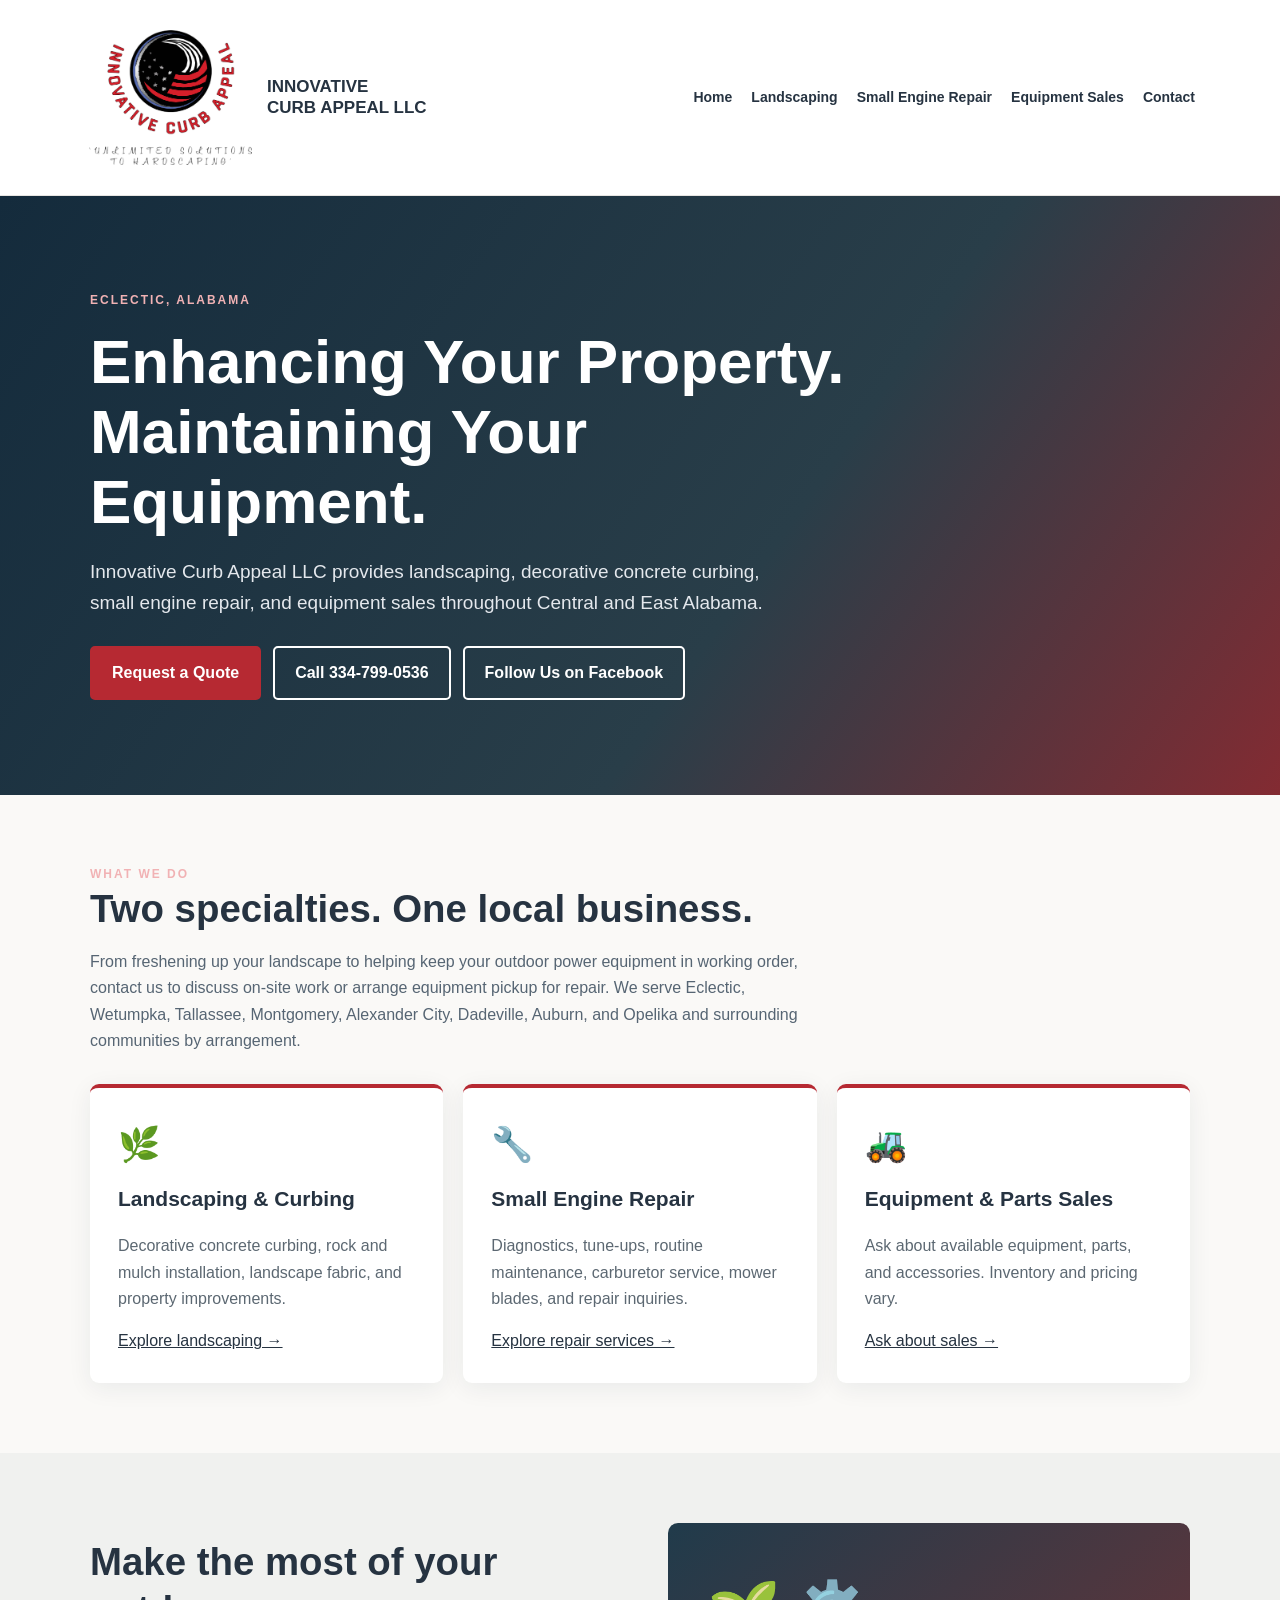
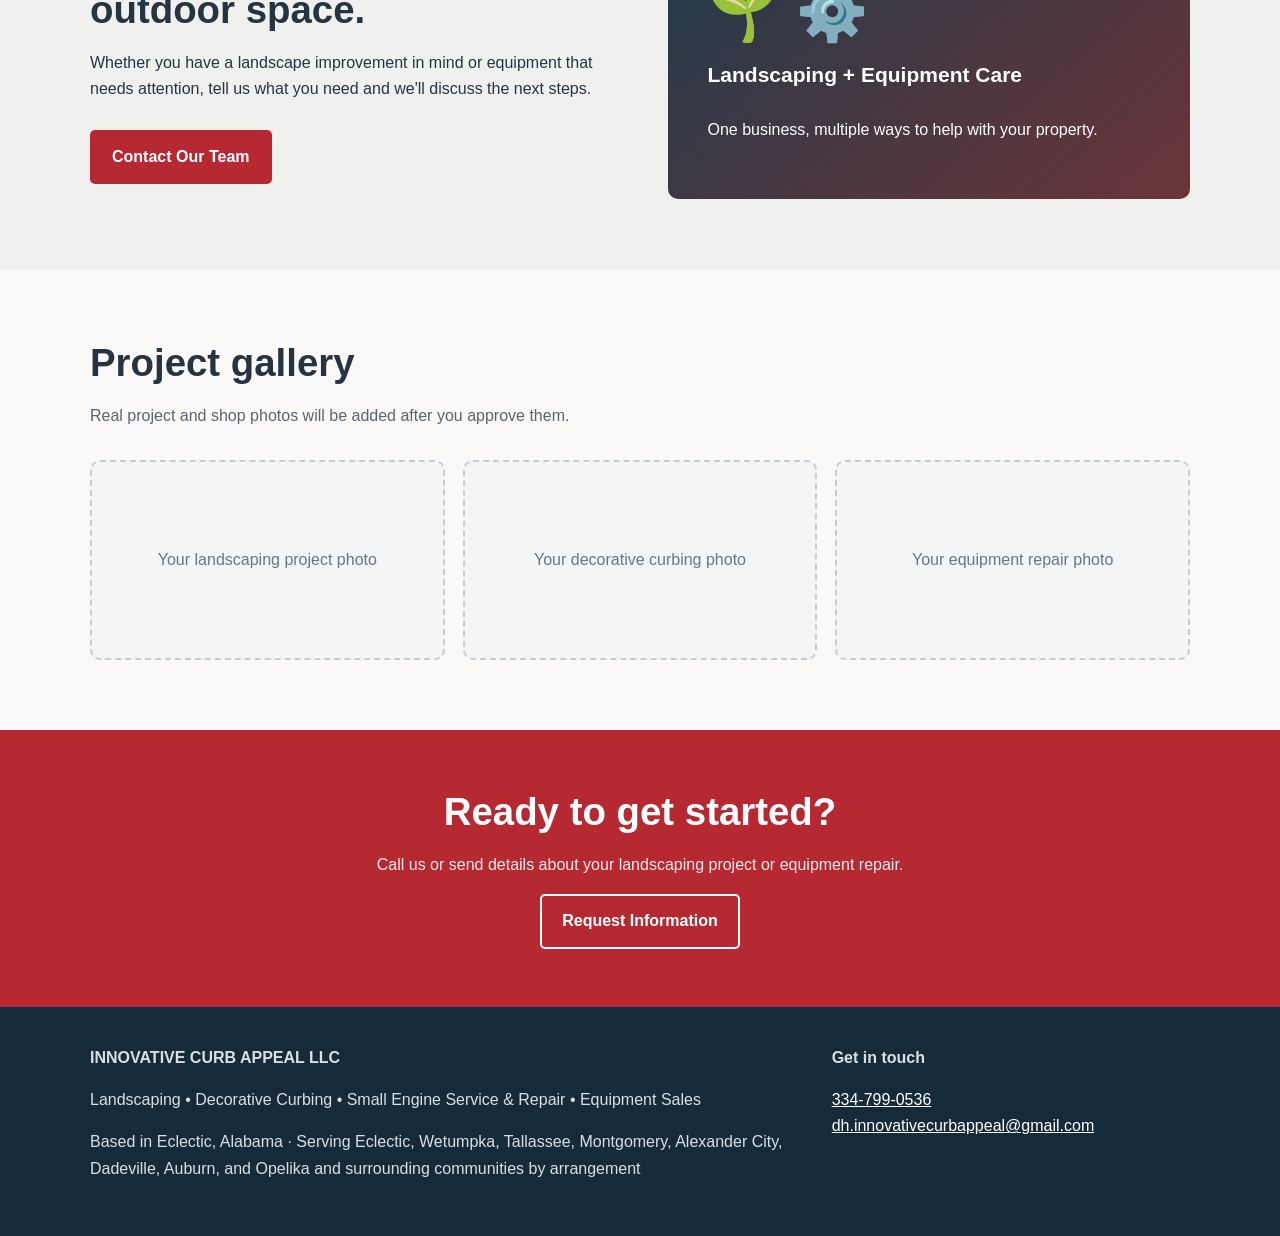
<file: index.html>
<!doctype html><html lang="en"><head><meta charset="utf-8"><meta name="viewport" content="width=device-width,initial-scale=1"><title>Landscaping &amp; Small Engine Repair in Eclectic, AL | Innovative Curb Appeal LLC</title><meta name="description" content="Innovative Curb Appeal LLC provides landscaping, decorative curbing, small engine repair and equipment sales inquiries in Eclectic, Alabama."><meta name="robots" content="index,follow"><link rel="stylesheet" href="style.css"><link rel="icon" type="image/png" href="logo.png"><meta name="theme-color" content="#152b3a"><script type="application/ld+json">{"@context":"https://schema.org","@type":"LocalBusiness","name":"Innovative Curb Appeal LLC","telephone":"+1-334-799-0536","email":"dh.innovativecurbappeal@gmail.com","areaServed":[{"@type":"City","name":"Eclectic, Alabama"},{"@type":"City","name":"Wetumpka, Alabama"},{"@type":"City","name":"Tallassee, Alabama"},{"@type":"City","name":"Montgomery, Alabama"},{"@type":"City","name":"Alexander City, Alabama"},{"@type":"City","name":"Dadeville, Alabama"},{"@type":"City","name":"Auburn, Alabama"},{"@type":"City","name":"Opelika, Alabama"}],"description":"Landscaping, decorative concrete curbing, small engine service and repair, and equipment sales."}</script></head><body><header><nav><a class="brand" href="index.html"><img src="logo.png" alt="Innovative Curb Appeal logo"><span>INNOVATIVE<br>CURB APPEAL LLC</span></a><div class="links"><a href="index.html">Home</a><a href="landscaping.html">Landscaping</a><a href="small-engine-repair.html">Small Engine Repair</a><a href="equipment-sales.html">Equipment Sales</a><a href="contact.html">Contact</a></div></nav></header><section class="hero"><div class="container"><div class="eyebrow">Eclectic, Alabama</div><h1>Enhancing Your Property. Maintaining Your Equipment.</h1><p>
<p>Innovative Curb Appeal LLC provides landscaping, decorative concrete curbing, small engine repair, and equipment sales throughout Central and East Alabama.</p></p><div class="buttons"><a class="btn" href="contact.html">Request a Quote</a><a class="btn outline" href="tel:+13347990536">Call 334-799-0536</a>
<a class="btn outline" href="https://www.facebook.com/people/Innovative-Curb-Appeal-LLC/61556141554050/" target="_blank" rel="noopener noreferrer">Follow Us on Facebook</a>
</div></div></section><section class="section"><div class="container"><div class="eyebrow">What we do</div><h2>Two specialties. One local business.</h2><p class="intro">From freshening up your landscape to helping keep your outdoor power equipment in working order, contact us to discuss on-site work or arrange equipment pickup for repair. We serve Eclectic, Wetumpka, Tallassee, Montgomery, Alexander City, Dadeville, Auburn, and Opelika and surrounding communities by arrangement.</p><div class="cards"><div class="card"><div class="symbol">🌿</div><h3>Landscaping & Curbing</h3><p>Decorative concrete curbing, rock and mulch installation, landscape fabric, and property improvements.</p><a href="landscaping.html">Explore landscaping →</a></div><div class="card"><div class="symbol">🔧</div><h3>Small Engine Repair</h3><p>Diagnostics, tune-ups, routine maintenance, carburetor service, mower blades, and repair inquiries.</p><a href="small-engine-repair.html">Explore repair services →</a></div><div class="card"><div class="symbol">🚜</div><h3>Equipment & Parts Sales</h3><p>Ask about available equipment, parts, and accessories. Inventory and pricing vary.</p><a href="equipment-sales.html">Ask about sales →</a></div></div></div></section><section class="section alt"><div class="container split"><div><h2>Make the most of your outdoor space.</h2><p>Whether you have a landscape improvement in mind or equipment that needs attention, tell us what you need and we'll discuss the next steps.</p><div class="buttons"><a class="btn" href="contact.html">Contact Our Team</a></div></div><div class="visual"><div class="large">🌱 ⚙️</div><h3>Landscaping + Equipment Care</h3><p>One business, multiple ways to help with your property.</p></div></div></section><section class="section"><div class="container"><h2>Project gallery</h2><p class="intro">Real project and shop photos will be added after you approve them.</p><div class="gallery"><div class="placeholder">Your landscaping project photo</div><div class="placeholder">Your decorative curbing photo</div><div class="placeholder">Your equipment repair photo</div></div></div></section><section class="cta"><h2>Ready to get started?</h2><p>Call us or send details about your landscaping project or equipment repair.</p><a class="btn outline" href="contact.html">Request Information</a></section><footer class="footer"><div class="container footergrid"><div><strong>INNOVATIVE CURB APPEAL LLC</strong><p>Landscaping • Decorative Curbing • Small Engine Service & Repair • Equipment Sales</p><p>Based in Eclectic, Alabama · Serving Eclectic, Wetumpka, Tallassee, Montgomery, Alexander City, Dadeville, Auburn, and Opelika and surrounding communities by arrangement</p></div><div><strong>Get in touch</strong><p><a href="tel:+13347990536">334-799-0536</a><br><a href="mailto:dh.innovativecurbappeal@gmail.com">dh.innovativecurbappeal@gmail.com</a></p></div></div></footer></body></html>
</file>
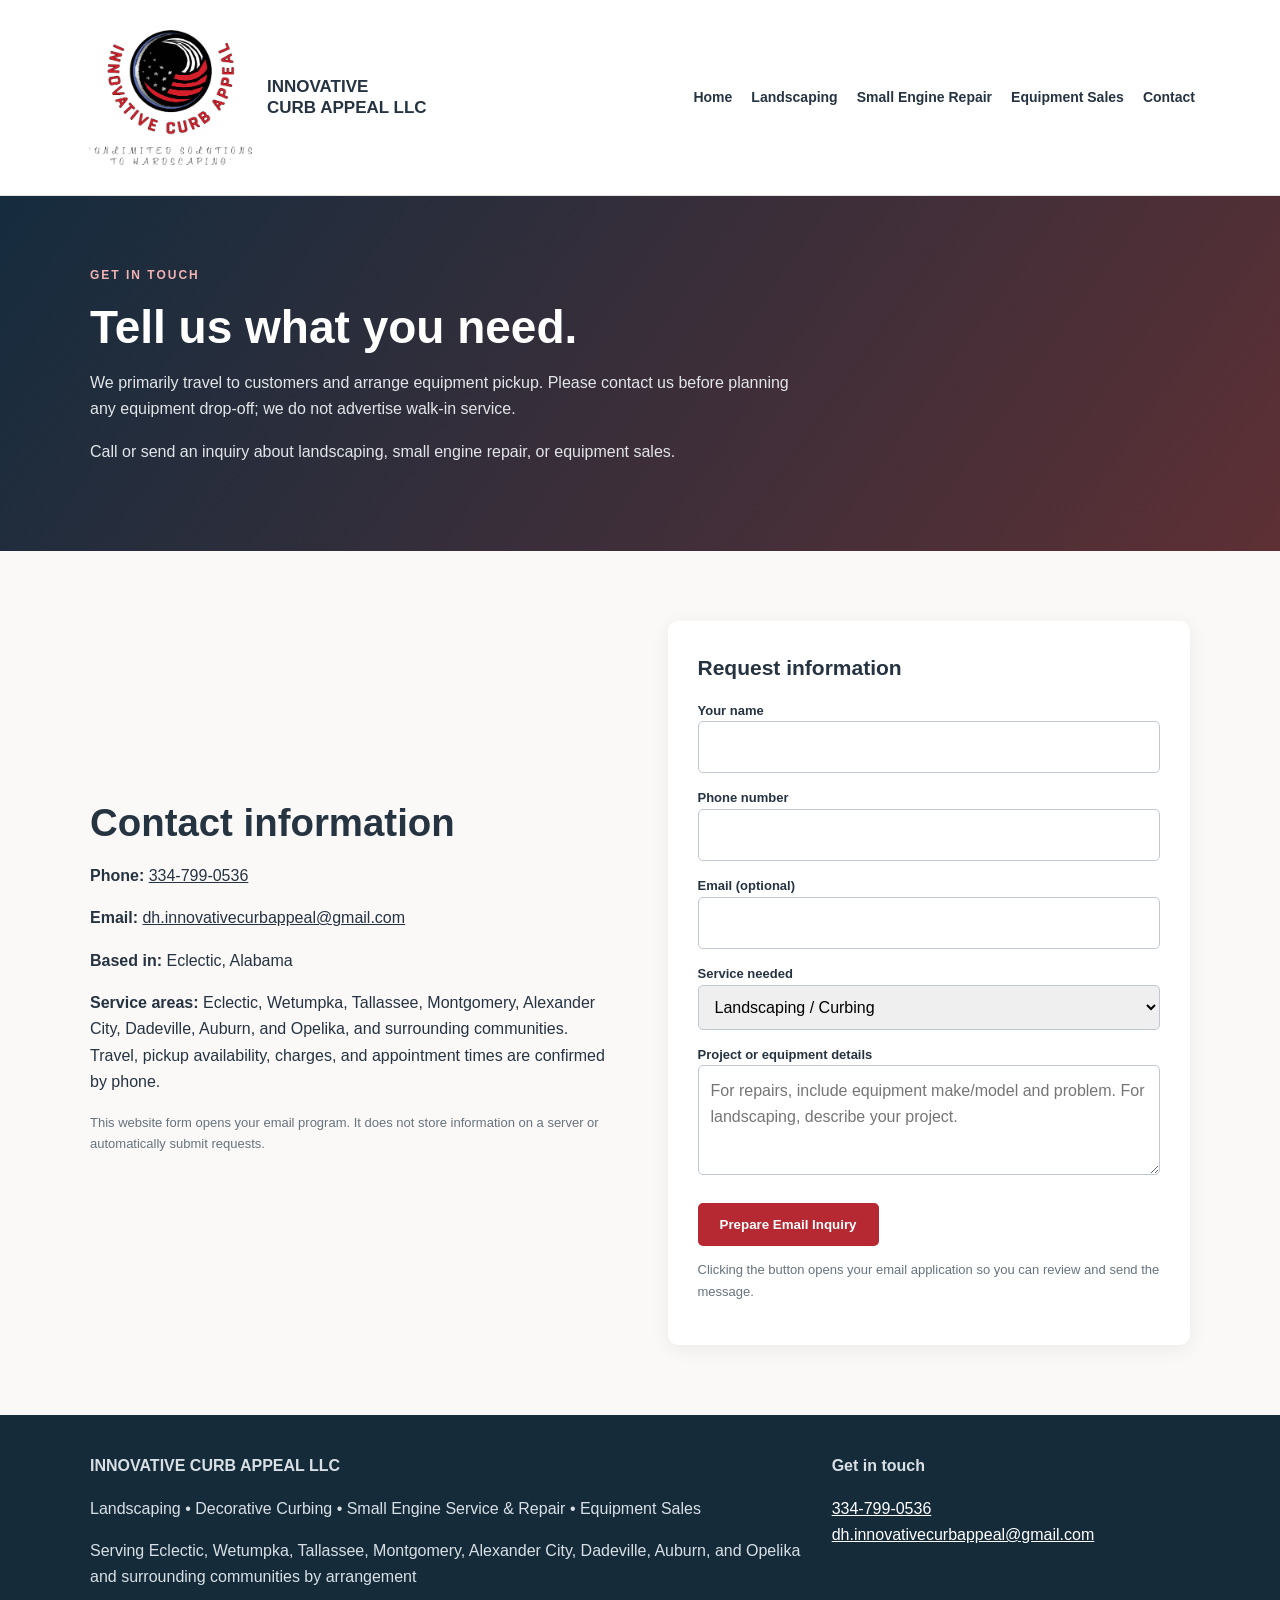
<file: contact.html>
<!doctype html><html lang="en"><head><meta charset="utf-8"><meta name="viewport" content="width=device-width,initial-scale=1"><title>Contact &amp; Request a Quote | Innovative Curb Appeal LLC</title><meta name="description" content="Contact Innovative Curb Appeal LLC for landscaping quotes, small engine repairs, and equipment sales inquiries."><meta name="robots" content="index,follow"><link rel="stylesheet" href="style.css"><link rel="icon" type="image/png" href="logo.png"><meta name="theme-color" content="#152b3a"><script type="application/ld+json">{"@context":"https://schema.org","@type":"LocalBusiness","name":"Innovative Curb Appeal LLC","telephone":"+1-334-799-0536","email":"dh.innovativecurbappeal@gmail.com","areaServed":[{"@type":"City","name":"Eclectic, Alabama"},{"@type":"City","name":"Wetumpka, Alabama"},{"@type":"City","name":"Tallassee, Alabama"},{"@type":"City","name":"Montgomery, Alabama"},{"@type":"City","name":"Alexander City, Alabama"},{"@type":"City","name":"Dadeville, Alabama"},{"@type":"City","name":"Auburn, Alabama"},{"@type":"City","name":"Opelika, Alabama"}],"description":"Landscaping, decorative concrete curbing, small engine service and repair, and equipment sales."}</script></head><body><header><nav><a class="brand" href="index.html"><img src="logo.png" alt="Innovative Curb Appeal logo"><span>INNOVATIVE<br>CURB APPEAL LLC</span></a><div class="links"><a href="index.html">Home</a><a href="landscaping.html">Landscaping</a><a href="small-engine-repair.html">Small Engine Repair</a><a href="equipment-sales.html">Equipment Sales</a><a href="contact.html">Contact</a></div></nav></header><section class="smallhero"><div class="container"><div class="eyebrow">Get in touch</div><h1>Tell us what you need.</h1><p>We primarily travel to customers and arrange equipment pickup. Please contact us before planning any equipment drop-off; we do not advertise walk-in service.</p><p>Call or send an inquiry about landscaping, small engine repair, or equipment sales.</p></div></section><section class="section"><div class="container split"><div><h2>Contact information</h2><p><strong>Phone:</strong> <a href="tel:+13347990536">334-799-0536</a></p><p><strong>Email:</strong> <a href="mailto:dh.innovativecurbappeal@gmail.com">dh.innovativecurbappeal@gmail.com</a></p><p><strong>Based in:</strong> Eclectic, Alabama</p><p><strong>Service areas:</strong> Eclectic, Wetumpka, Tallassee, Montgomery, Alexander City, Dadeville, Auburn, and Opelika, and surrounding communities. Travel, pickup availability, charges, and appointment times are confirmed by phone.</p><p class="note">This website form opens your email program. It does not store information on a server or automatically submit requests.</p></div><form class="contactbox" id="inquiry"><h3>Request information</h3><label for="name">Your name</label><input id="name" required maxlength="100"><label for="phone">Phone number</label><input id="phone" required maxlength="40"><label for="email">Email (optional)</label><input id="email" type="email" maxlength="100"><label for="type">Service needed</label><select id="type"><option>Landscaping / Curbing</option><option>Small Engine Repair</option><option>Equipment / Parts Sales</option><option>Other</option></select><label for="details">Project or equipment details</label><textarea id="details" required maxlength="2000" placeholder="For repairs, include equipment make/model and problem. For landscaping, describe your project."></textarea><button class="btn" type="submit">Prepare Email Inquiry</button><p class="note">Clicking the button opens your email application so you can review and send the message.</p></form></div></section><script>document.getElementById('inquiry').addEventListener('submit',function(e){e.preventDefault();let g=id=>document.getElementById(id).value;let subject='Website inquiry: '+g('type');let body='Name: '+g('name')+'\nPhone: '+g('phone')+'\nEmail: '+g('email')+'\nService: '+g('type')+'\n\nDetails:\n'+g('details');window.location.href='mailto:dh.innovativecurbappeal@gmail.com?subject='+encodeURIComponent(subject)+'&body='+encodeURIComponent(body)})</script><footer class="footer"><div class="container footergrid"><div><strong>INNOVATIVE CURB APPEAL LLC</strong><p>Landscaping • Decorative Curbing • Small Engine Service & Repair • Equipment Sales</p><p>Serving Eclectic, Wetumpka, Tallassee, Montgomery, Alexander City, Dadeville, Auburn, and Opelika and surrounding communities by arrangement</p></div><div><strong>Get in touch</strong><p><a href="tel:+13347990536">334-799-0536</a><br><a href="mailto:dh.innovativecurbappeal@gmail.com">dh.innovativecurbappeal@gmail.com</a></p></div></div></footer></body></html>
</file>
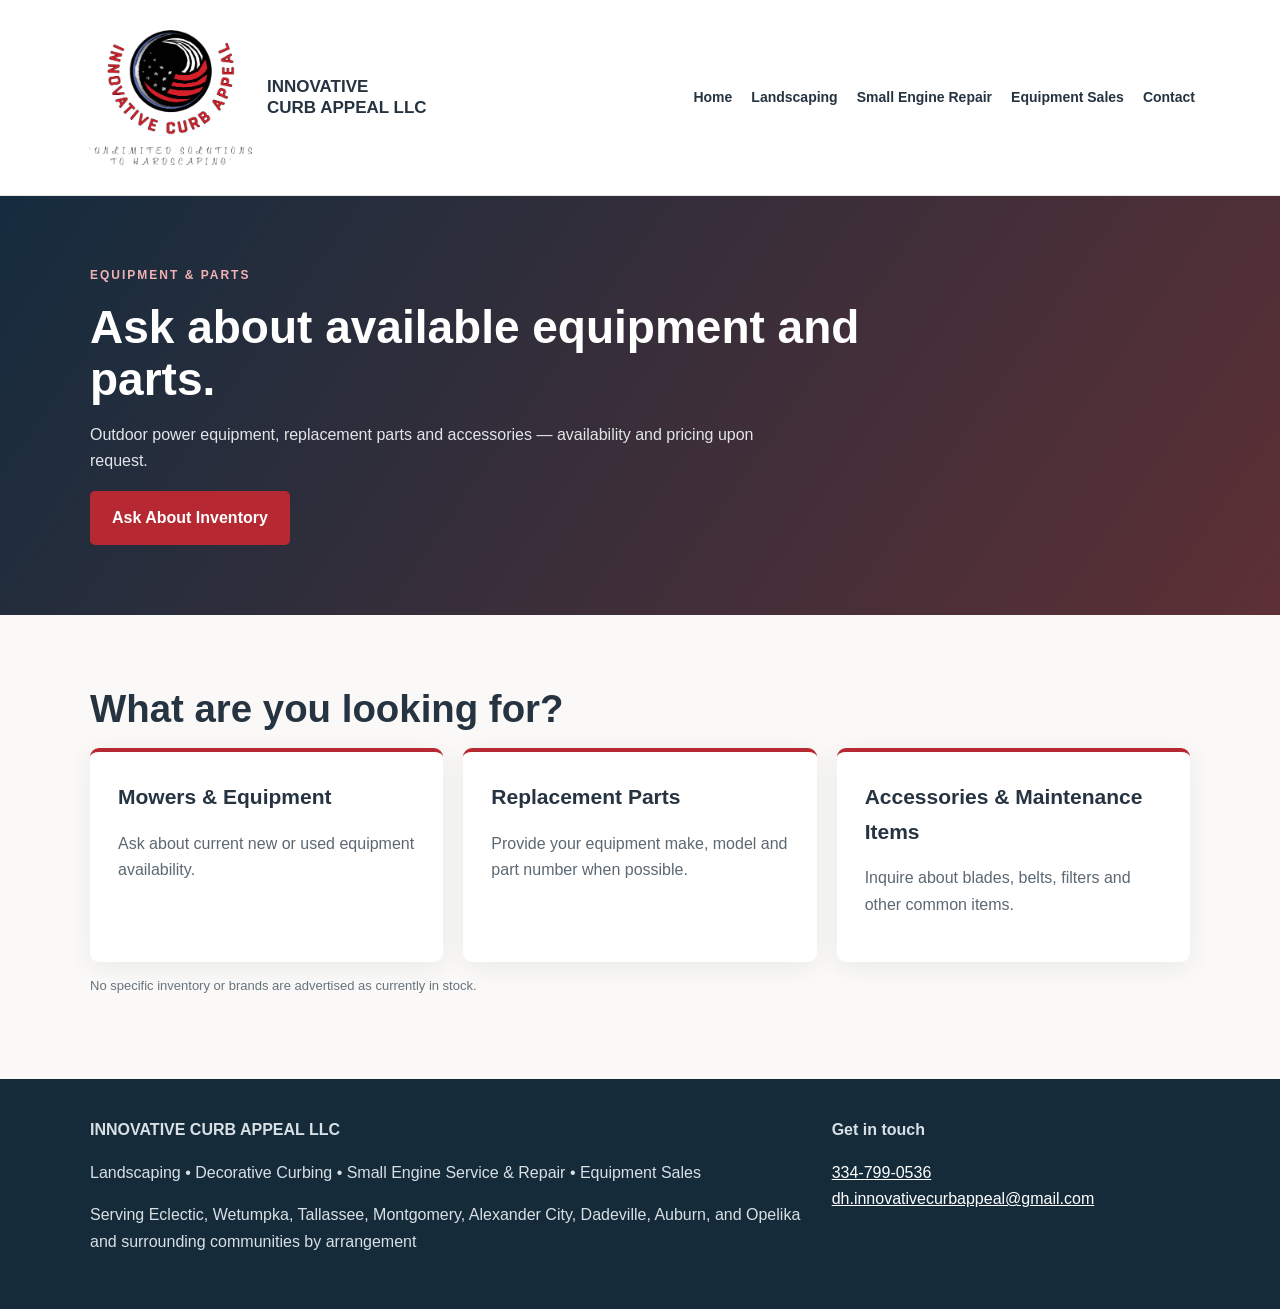
<file: equipment-sales.html>
<!doctype html><html lang="en"><head><meta charset="utf-8"><meta name="viewport" content="width=device-width,initial-scale=1"><title>Equipment, Parts &amp; Accessories | Innovative Curb Appeal LLC</title><meta name="description" content="Contact Innovative Curb Appeal LLC to ask about outdoor equipment, parts and accessories available for sale."><meta name="robots" content="index,follow"><link rel="stylesheet" href="style.css"><link rel="icon" type="image/png" href="logo.png"><meta name="theme-color" content="#152b3a"><script type="application/ld+json">{"@context":"https://schema.org","@type":"LocalBusiness","name":"Innovative Curb Appeal LLC","telephone":"+1-334-799-0536","email":"dh.innovativecurbappeal@gmail.com","areaServed":[{"@type":"City","name":"Eclectic, Alabama"},{"@type":"City","name":"Wetumpka, Alabama"},{"@type":"City","name":"Tallassee, Alabama"},{"@type":"City","name":"Montgomery, Alabama"},{"@type":"City","name":"Alexander City, Alabama"},{"@type":"City","name":"Dadeville, Alabama"},{"@type":"City","name":"Auburn, Alabama"},{"@type":"City","name":"Opelika, Alabama"}],"description":"Landscaping, decorative concrete curbing, small engine service and repair, and equipment sales."}</script></head><body><header><nav><a class="brand" href="index.html"><img src="logo.png" alt="Innovative Curb Appeal logo"><span>INNOVATIVE<br>CURB APPEAL LLC</span></a><div class="links"><a href="index.html">Home</a><a href="landscaping.html">Landscaping</a><a href="small-engine-repair.html">Small Engine Repair</a><a href="equipment-sales.html">Equipment Sales</a><a href="contact.html">Contact</a></div></nav></header><section class="smallhero"><div class="container"><div class="eyebrow">Equipment & parts</div><h1>Ask about available equipment and parts.</h1><p>Outdoor power equipment, replacement parts and accessories — availability and pricing upon request.</p><a class="btn" href="contact.html">Ask About Inventory</a></div></section><section class="section"><div class="container"><h2>What are you looking for?</h2><div class="cards"><div class="card"><h3>Mowers & Equipment</h3><p>Ask about current new or used equipment availability.</p></div><div class="card"><h3>Replacement Parts</h3><p>Provide your equipment make, model and part number when possible.</p></div><div class="card"><h3>Accessories & Maintenance Items</h3><p>Inquire about blades, belts, filters and other common items.</p></div></div><p class="note">No specific inventory or brands are advertised as currently in stock.</p></div></section><footer class="footer"><div class="container footergrid"><div><strong>INNOVATIVE CURB APPEAL LLC</strong><p>Landscaping • Decorative Curbing • Small Engine Service & Repair • Equipment Sales</p><p>Serving Eclectic, Wetumpka, Tallassee, Montgomery, Alexander City, Dadeville, Auburn, and Opelika and surrounding communities by arrangement</p></div><div><strong>Get in touch</strong><p><a href="tel:+13347990536">334-799-0536</a><br><a href="mailto:dh.innovativecurbappeal@gmail.com">dh.innovativecurbappeal@gmail.com</a></p></div></div></footer></body></html>
</file>
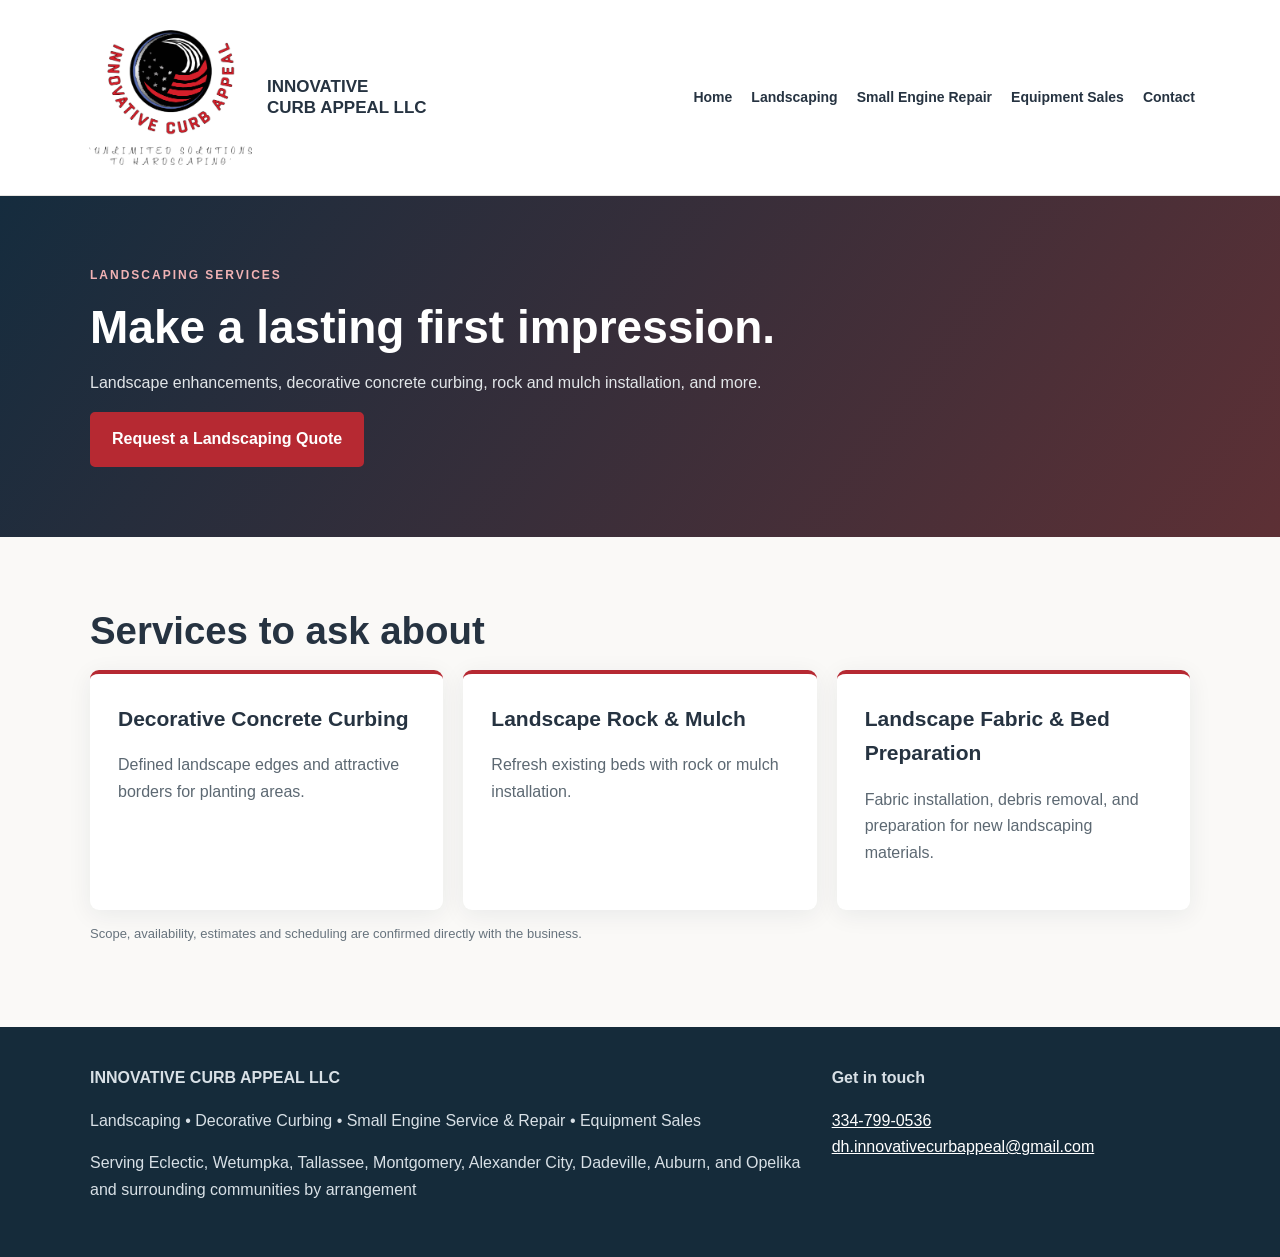
<file: landscaping.html>
<!doctype html><html lang="en"><head><meta charset="utf-8"><meta name="viewport" content="width=device-width,initial-scale=1"><title>Landscaping &amp; Decorative Concrete Curbing | Innovative Curb Appeal LLC</title><meta name="description" content="Ask Innovative Curb Appeal LLC about decorative curbing, landscape rock, mulch, fabric and yard improvements."><meta name="robots" content="index,follow"><link rel="stylesheet" href="style.css"><link rel="icon" type="image/png" href="logo.png"><meta name="theme-color" content="#152b3a"><script type="application/ld+json">{"@context":"https://schema.org","@type":"LocalBusiness","name":"Innovative Curb Appeal LLC","telephone":"+1-334-799-0536","email":"dh.innovativecurbappeal@gmail.com","areaServed":[{"@type":"City","name":"Eclectic, Alabama"},{"@type":"City","name":"Wetumpka, Alabama"},{"@type":"City","name":"Tallassee, Alabama"},{"@type":"City","name":"Montgomery, Alabama"},{"@type":"City","name":"Alexander City, Alabama"},{"@type":"City","name":"Dadeville, Alabama"},{"@type":"City","name":"Auburn, Alabama"},{"@type":"City","name":"Opelika, Alabama"}],"description":"Landscaping, decorative concrete curbing, small engine service and repair, and equipment sales."}</script></head><body><header><nav><a class="brand" href="index.html"><img src="logo.png" alt="Innovative Curb Appeal logo"><span>INNOVATIVE<br>CURB APPEAL LLC</span></a><div class="links"><a href="index.html">Home</a><a href="landscaping.html">Landscaping</a><a href="small-engine-repair.html">Small Engine Repair</a><a href="equipment-sales.html">Equipment Sales</a><a href="contact.html">Contact</a></div></nav></header><section class="smallhero"><div class="container"><div class="eyebrow">Landscaping services</div><h1>Make a lasting first impression.</h1><p>Landscape enhancements, decorative concrete curbing, rock and mulch installation, and more.</p><a class="btn" href="contact.html">Request a Landscaping Quote</a></div></section><section class="section"><div class="container"><h2>Services to ask about</h2><div class="cards"><div class="card"><h3>Decorative Concrete Curbing</h3><p>Defined landscape edges and attractive borders for planting areas.</p></div><div class="card"><h3>Landscape Rock & Mulch</h3><p>Refresh existing beds with rock or mulch installation.</p></div><div class="card"><h3>Landscape Fabric & Bed Preparation</h3><p>Fabric installation, debris removal, and preparation for new landscaping materials.</p></div></div><p class="note">Scope, availability, estimates and scheduling are confirmed directly with the business.</p></div></section><footer class="footer"><div class="container footergrid"><div><strong>INNOVATIVE CURB APPEAL LLC</strong><p>Landscaping • Decorative Curbing • Small Engine Service & Repair • Equipment Sales</p><p>Serving Eclectic, Wetumpka, Tallassee, Montgomery, Alexander City, Dadeville, Auburn, and Opelika and surrounding communities by arrangement</p></div><div><strong>Get in touch</strong><p><a href="tel:+13347990536">334-799-0536</a><br><a href="mailto:dh.innovativecurbappeal@gmail.com">dh.innovativecurbappeal@gmail.com</a></p></div></div></footer></body></html>
</file>
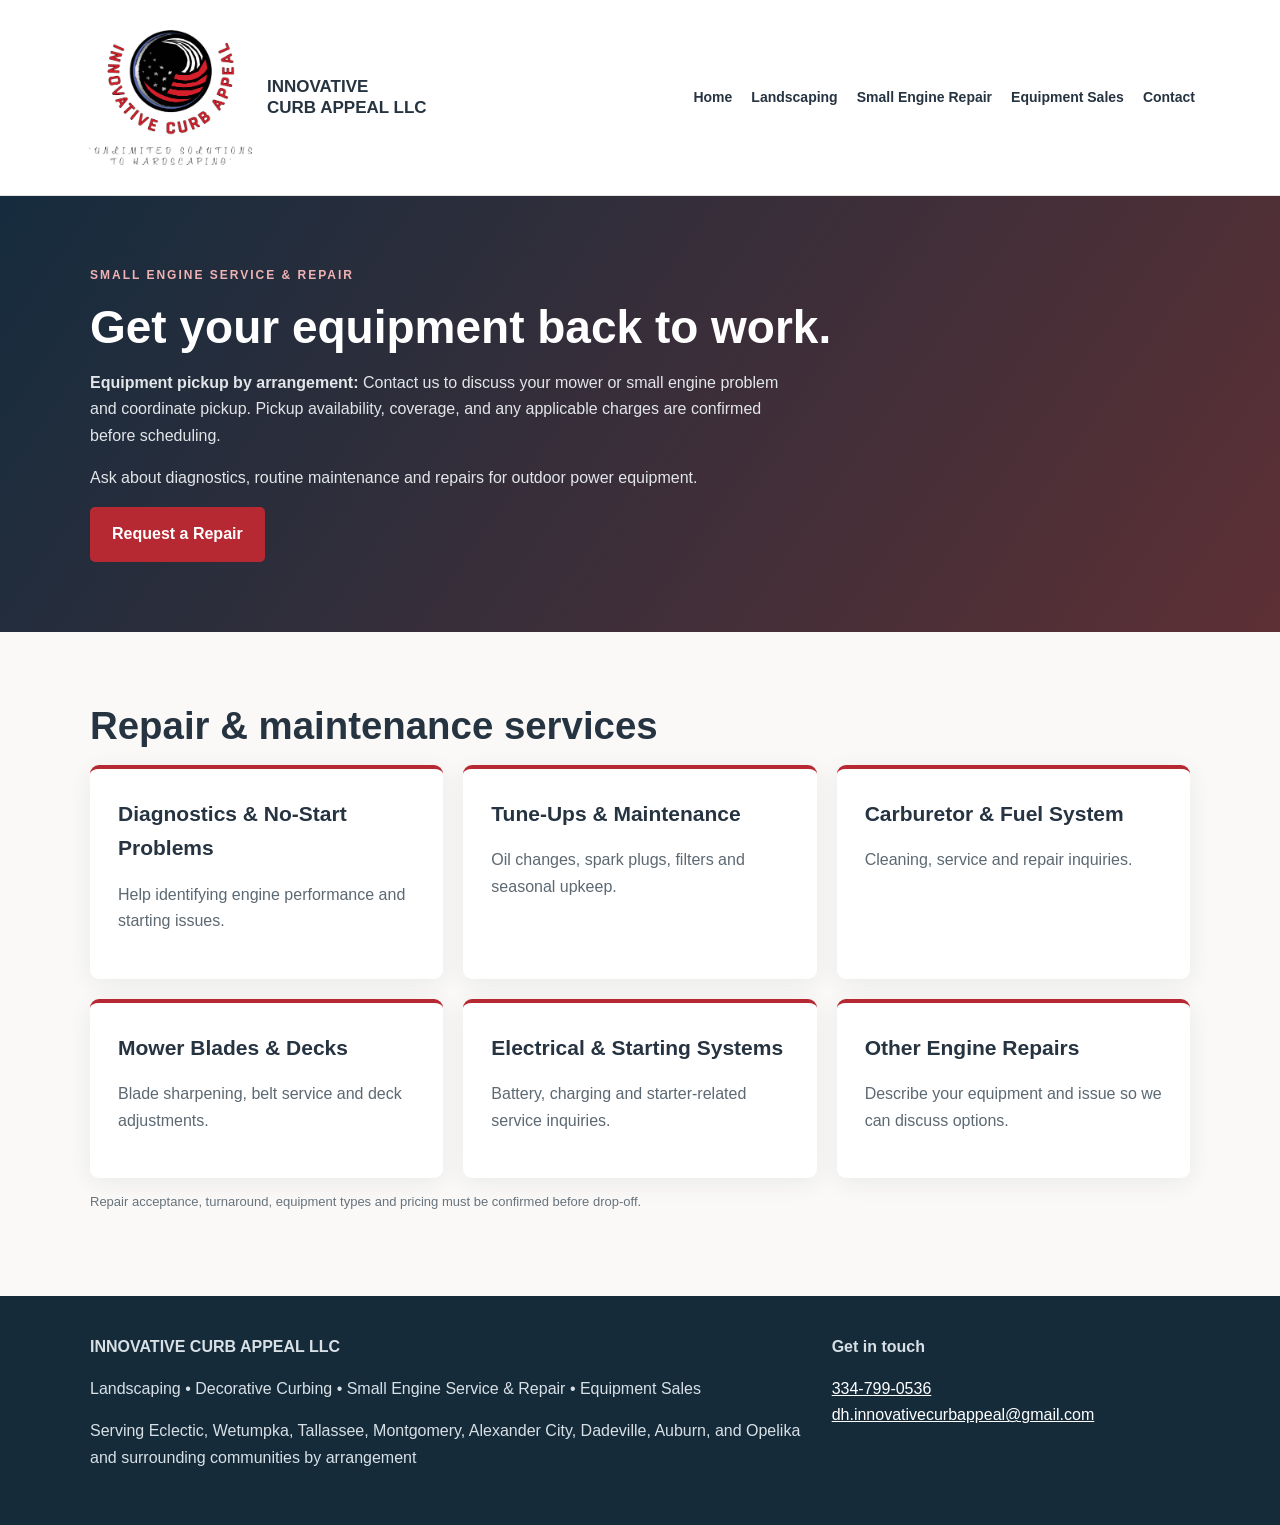
<file: small-engine-repair.html>
<!doctype html><html lang="en"><head><meta charset="utf-8"><meta name="viewport" content="width=device-width,initial-scale=1"><title>Small Engine Repair &amp; Maintenance | Innovative Curb Appeal LLC</title><meta name="description" content="Small engine service and repair inquiries for lawn mowers, zero-turn mowers, generators, trimmers and other outdoor equipment in Eclectic, Alabama."><meta name="robots" content="index,follow"><link rel="stylesheet" href="style.css"><link rel="icon" type="image/png" href="logo.png"><meta name="theme-color" content="#152b3a"><script type="application/ld+json">{"@context":"https://schema.org","@type":"LocalBusiness","name":"Innovative Curb Appeal LLC","telephone":"+1-334-799-0536","email":"dh.innovativecurbappeal@gmail.com","areaServed":[{"@type":"City","name":"Eclectic, Alabama"},{"@type":"City","name":"Wetumpka, Alabama"},{"@type":"City","name":"Tallassee, Alabama"},{"@type":"City","name":"Montgomery, Alabama"},{"@type":"City","name":"Alexander City, Alabama"},{"@type":"City","name":"Dadeville, Alabama"},{"@type":"City","name":"Auburn, Alabama"},{"@type":"City","name":"Opelika, Alabama"}],"description":"Landscaping, decorative concrete curbing, small engine service and repair, and equipment sales."}</script></head><body><header><nav><a class="brand" href="index.html"><img src="logo.png" alt="Innovative Curb Appeal logo"><span>INNOVATIVE<br>CURB APPEAL LLC</span></a><div class="links"><a href="index.html">Home</a><a href="landscaping.html">Landscaping</a><a href="small-engine-repair.html">Small Engine Repair</a><a href="equipment-sales.html">Equipment Sales</a><a href="contact.html">Contact</a></div></nav></header><section class="smallhero"><div class="container"><div class="eyebrow">Small engine service & repair</div><h1>Get your equipment back to work.</h1><p><strong>Equipment pickup by arrangement:</strong> Contact us to discuss your mower or small engine problem and coordinate pickup. Pickup availability, coverage, and any applicable charges are confirmed before scheduling.</p><p>Ask about diagnostics, routine maintenance and repairs for outdoor power equipment.</p><a class="btn" href="contact.html">Request a Repair</a></div></section><section class="section"><div class="container"><h2>Repair & maintenance services</h2><div class="cards"><div class="card"><h3>Diagnostics & No-Start Problems</h3><p>Help identifying engine performance and starting issues.</p></div><div class="card"><h3>Tune-Ups & Maintenance</h3><p>Oil changes, spark plugs, filters and seasonal upkeep.</p></div><div class="card"><h3>Carburetor & Fuel System</h3><p>Cleaning, service and repair inquiries.</p></div><div class="card"><h3>Mower Blades & Decks</h3><p>Blade sharpening, belt service and deck adjustments.</p></div><div class="card"><h3>Electrical & Starting Systems</h3><p>Battery, charging and starter-related service inquiries.</p></div><div class="card"><h3>Other Engine Repairs</h3><p>Describe your equipment and issue so we can discuss options.</p></div></div><p class="note">Repair acceptance, turnaround, equipment types and pricing must be confirmed before drop-off.</p></div></section><footer class="footer"><div class="container footergrid"><div><strong>INNOVATIVE CURB APPEAL LLC</strong><p>Landscaping • Decorative Curbing • Small Engine Service & Repair • Equipment Sales</p><p>Serving Eclectic, Wetumpka, Tallassee, Montgomery, Alexander City, Dadeville, Auburn, and Opelika and surrounding communities by arrangement</p></div><div><strong>Get in touch</strong><p><a href="tel:+13347990536">334-799-0536</a><br><a href="mailto:dh.innovativecurbappeal@gmail.com">dh.innovativecurbappeal@gmail.com</a></p></div></div></footer></body></html>
</file>
<file: style.css>
*{box-sizing:border-box}html{scroll-behavior:smooth}body{margin:0;color:#263341;background:#faf9f7;font-family:Arial,Helvetica,sans-serif;line-height:1.65}a{color:inherit}header{background:#fff;border-bottom:1px solid #e7e5e2;position:sticky;top:0;z-index:5}nav{max-width:1150px;margin:auto;padding:10px 20px;display:flex;align-items:center;gap:20px;justify-content:space-between;flex-wrap:wrap}nav img{width:170px;height:175px;object-fit:contain}nav .brand{display:flex;align-items:center;gap:12px;text-decoration:none;font-size:17px;font-weight:800;line-height:1.2}nav .links{display:flex;gap:19px;flex-wrap:wrap;font-size:14px;font-weight:700}nav .links a{text-decoration:none}nav a:hover{color:#b32832}.hero{background:linear-gradient(125deg,#142b3c,#293e49 60%,#832b32);color:#fff;padding:95px 20px}.container{max-width:1100px;margin:auto}.hero .eyebrow,.eyebrow{color:#f1b2b4;letter-spacing:2px;text-transform:uppercase;font-weight:800;font-size:12px}h1{font-size:clamp(36px,5vw,62px);line-height:1.13;margin:16px 0;max-width:850px}h2{font-size:clamp(28px,3vw,39px);line-height:1.25;margin:0 0 15px}h3{margin:0 0 8px;font-size:21px}.hero p{max-width:680px;color:#e4e8ed;font-size:19px}.buttons{display:flex;gap:12px;flex-wrap:wrap;margin-top:27px}.btn{display:inline-block;background:#b62932;color:#fff;padding:12px 20px;border-radius:5px;text-decoration:none;font-weight:800;border:2px solid #b62932}.btn.outline{background:transparent;border-color:#fff}.section{padding:70px 20px}.section.alt{background:#f0f1ef}.intro{max-width:720px;color:#566573;margin-bottom:30px}.cards{display:grid;grid-template-columns:repeat(3,1fr);gap:20px}.card{background:white;padding:28px;border-radius:9px;box-shadow:0 5px 25px #142b3c12;border-top:4px solid #b62932}.card .symbol{font-size:34px;margin-bottom:10px}.card p{color:#5c6872}.split{display:grid;grid-template-columns:1fr 1fr;gap:55px;align-items:center}.visual{min-height:270px;border-radius:10px;background:linear-gradient(140deg,#203b4b,#6b3438);display:flex;flex-direction:column;justify-content:center;padding:40px;color:#fff}.visual .large{font-size:58px}.bullets{padding-left:20px}.bullets li{margin:8px 0}.cta{background:#b62932;color:#fff;text-align:center;padding:58px 20px}.cta p{color:#f9e9e9}.footer{background:#152b3a;color:#d8e0e6;padding:38px 20px}.footer a{color:#fff}.footergrid{display:grid;grid-template-columns:2fr 1fr;gap:25px}.note{font-size:13px;color:#67737d}.contactbox{background:white;padding:30px;border-radius:10px;box-shadow:0 4px 20px #0001}.contactbox label{display:block;font-size:13px;font-weight:800;margin-top:14px}.contactbox input,.contactbox select,.contactbox textarea{width:100%;border:1px solid #bfc8d0;border-radius:5px;padding:12px;font:inherit}.contactbox textarea{min-height:110px}.contactbox button{margin-top:20px;cursor:pointer}.pill{display:inline-block;background:#f7e6e7;color:#91252a;border-radius:30px;padding:5px 12px;font-weight:700;font-size:12px;margin:4px}.smallhero{padding:70px 20px;background:linear-gradient(125deg,#152c3e,#5d3035);color:white}.smallhero h1{font-size:46px}.smallhero p{max-width:700px;color:#e2e6e9}.gallery{display:grid;grid-template-columns:repeat(3,1fr);gap:18px}.placeholder{height:200px;border:2px dashed #c8cbd0;border-radius:10px;display:flex;align-items:center;justify-content:center;color:#697783;background:#f3f5f6;text-align:center;padding:20px}.banner{background:#fff0d9;color:#6d501f;padding:12px 20px;text-align:center;font-size:13px}@media(max-width:760px){.cards,.split,.footergrid,.gallery{grid-template-columns:1fr}.hero{padding:65px 20px}.section{padding:45px 20px}nav{justify-content:center}nav .links{justify-content:center;gap:13px}.visual{min-height:200px}}
</file>
